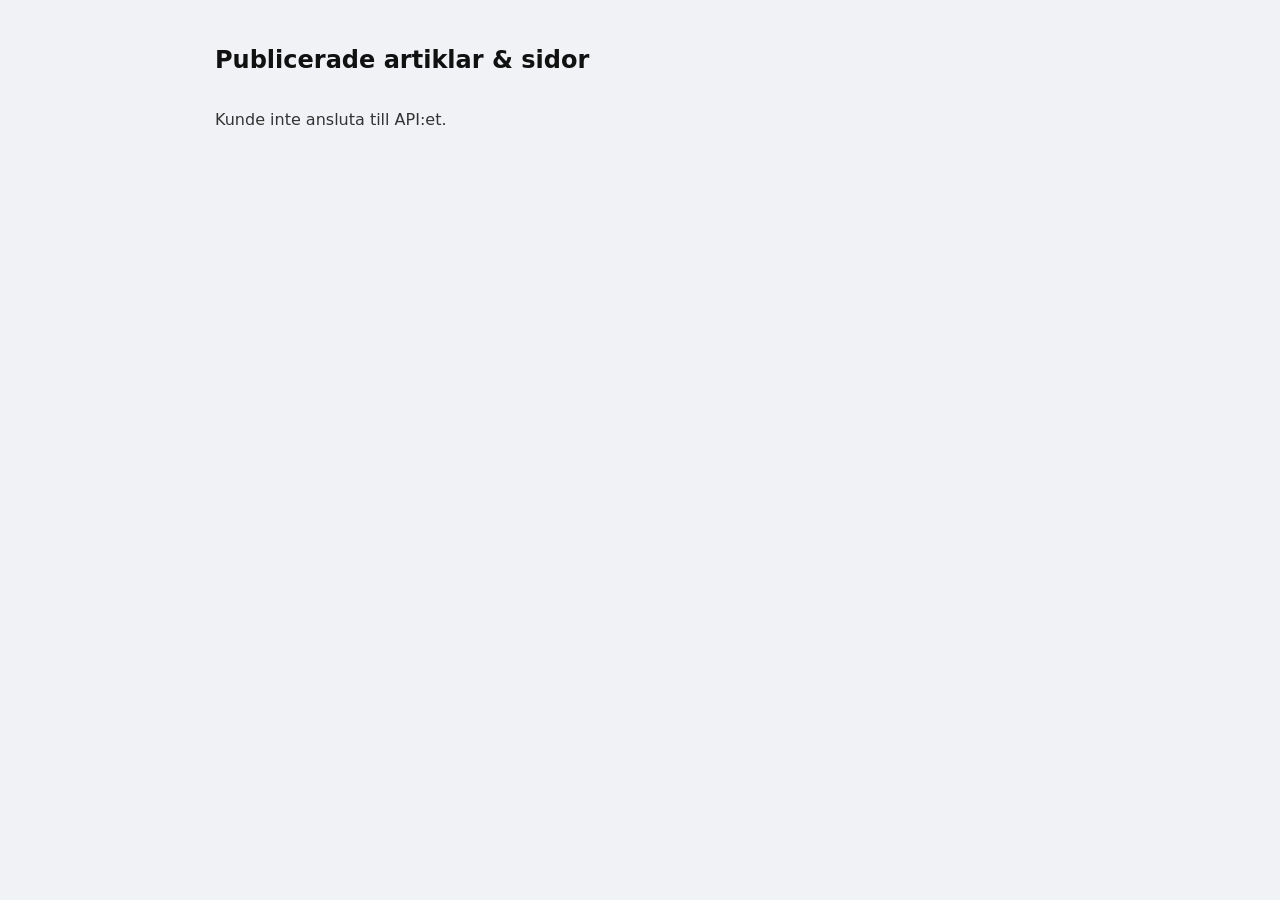
<file: index.html>
<!DOCTYPE html>
<html lang="sv">
<head>
    <meta charset="UTF-8">
    <meta name="viewport" content="width=device-width, initial-scale=1.0">
    <title>Publik Klient - CMS</title>
    <style>
        * { box-sizing: border-box; font-family: system-ui, -apple-system, sans-serif; }
        body { background-color: #f0f2f5; color: #333; margin: 0; padding: 30px; }
        .container { max-width: 850px; margin: 0 auto; }
        h1 { margin-bottom: 20px; font-size: 24px; color: #111; }
        
        /* Listvy för alla sidor på rad */
        .page-list { display: grid; grid-template-columns: repeat(2, minmax(0, 1fr)); gap: 12px; }
        .page-card { 
            background: white; 
            padding: 18px 24px; 
            border-radius: 8px; 
            box-shadow: 0 2px 6px rgba(0,0,0,0.05); 
            display: flex; 
            justify-content: space-between; 
            align-items: center; 
            cursor: pointer; 
            transition: transform 0.1s, box-shadow 0.1s; 
        }
        .page-card:hover { transform: translateY(-2px); box-shadow: 0 4px 12px rgba(0,0,0,0.1); }
        .page-info h3 { margin: 0 0 6px 0; font-size: 18px; color: #0066cc; }
        .page-info p { margin: 0; font-size: 13px; color: #666; }
        .badge { background: #e9ecef; color: #495057; padding: 3px 8px; border-radius: 4px; font-size: 11px; font-weight: 600; margin-right: 4px; }
        
        .open-btn { background: #0066cc; color: white; border: none; padding: 8px 16px; border-radius: 6px; cursor: pointer; font-weight: 600; font-size: 13px; shrink: 0; }
        .open-btn:hover { background: #0052a3; }

        /* Separat modal/fönster för detaljvisning */
        .modal { display: none; position: fixed; top: 0; left: 0; width: 100%; height: 100%; background: rgba(0,0,0,0.55); justify-content: center; align-items: center; padding: 20px; z-index: 1000; }
        .modal.active { display: flex; }
        .modal-content { 
            background: white; 
            width: 100%; 
            max-width: 700px; 
            max-height: 85vh; 
            overflow-y: auto; 
            padding: 30px; 
            border-radius: 12px; 
            box-shadow: 0 10px 25px rgba(0,0,0,0.2); 
            position: relative; 
        }
        
        .close-btn { position: absolute; top: 15px; right: 20px; background: transparent; border: none; font-size: 26px; cursor: pointer; color: #888; }
        .close-btn:hover { color: #000; }

        .lang-picker { display: flex; gap: 8px; margin-bottom: 20px; border-bottom: 1px solid #eee; padding-bottom: 12px; align-items: center; }
        .lang-btn { background: #f0f0f0; border: none; padding: 6px 12px; border-radius: 4px; cursor: pointer; font-size: 12px; font-weight: bold; }
        .lang-btn.active { background: #28a745; color: white; }
        
        .gallery { display: flex; gap: 12px; flex-wrap: wrap; margin-top: 25px; }
        .gallery img { max-width: 100%; height: auto; max-height: 220px; border-radius: 6px; object-fit: cover; }

        @media (max-width: 600px) {
            .page-list { grid-template-columns: 1fr; }
        }
    </style>
</head>
<body>

    <div class="container">
        <h1>Publicerade artiklar & sidor</h1>
        
        <!-- Listan där alla sidor läggs på rad -->
        <div id="pageList" class="page-list">
            <p>Laddar sidor...</p>
        </div>
    </div>

    <!-- Separat Fönster / Modal för att visa vald sida -->
    <div id="pageModal" class="modal" onclick="closeModalOnOutsideClick(event)">
        <div class="modal-content">
            <button class="close-btn" onclick="closeModal()">&times;</button>
            
            <div class="lang-picker">
                <strong style="font-size: 13px;">Språk:</strong>
                <div id="modalLangButtons"></div>
            </div>

            <div id="modalArticle">
                <p>Laddar innehåll...</p>
            </div>
        </div>
    </div>

    <script src="klient.js"></script>
</body>
</html>
</file>
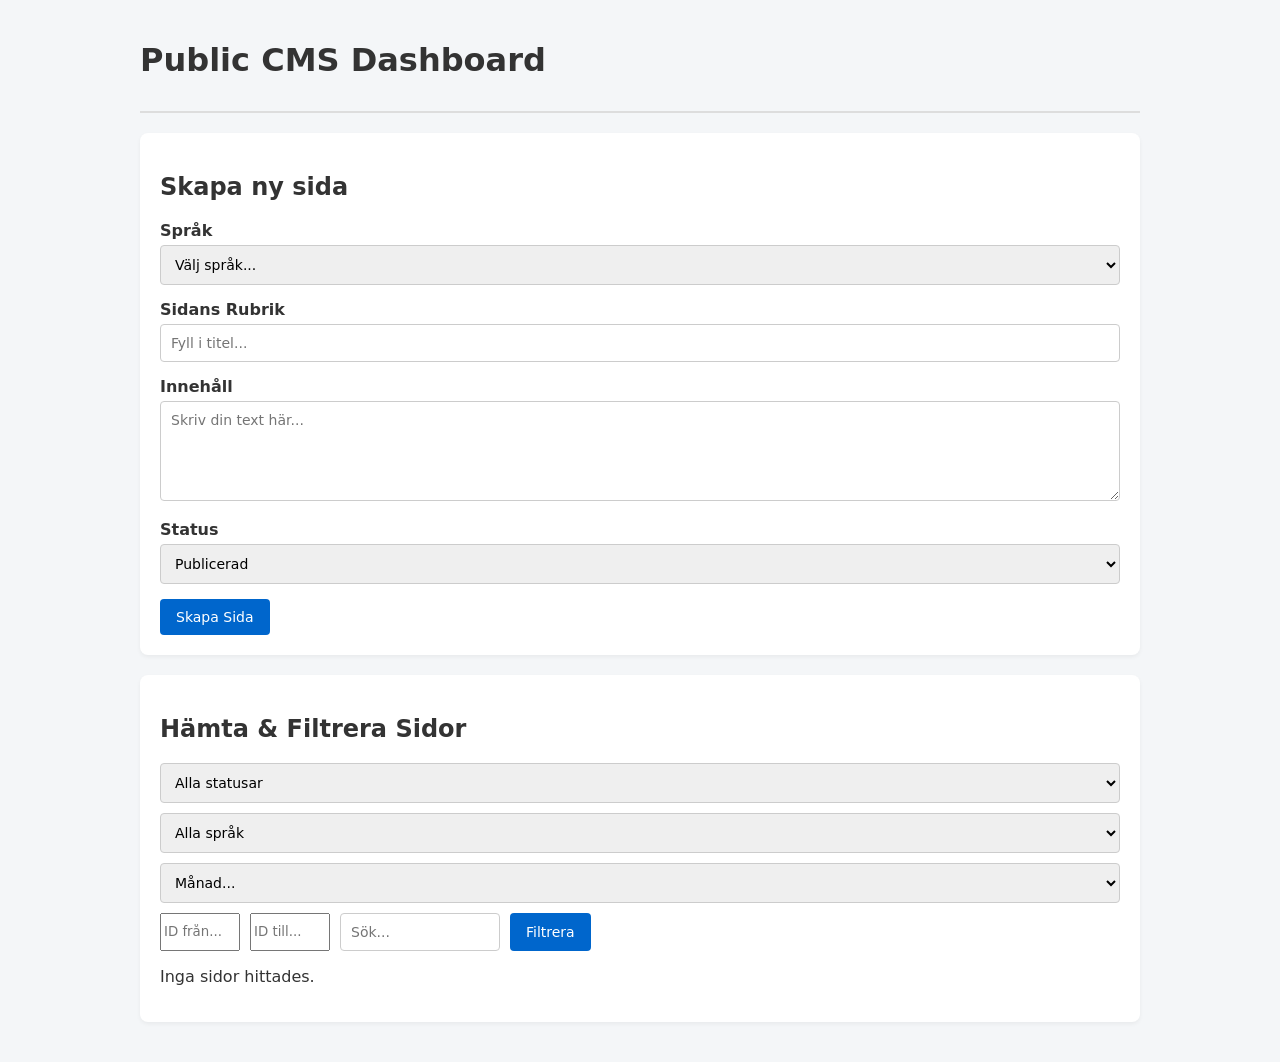
<file: admin/index.html>
<!DOCTYPE html>
<html lang="sv">
<head>
    <meta charset="UTF-8">
    <meta name="viewport" content="width=device-width, initial-scale=1.0">
    <title>CMS Admin Panel</title>
    <link rel="stylesheet" href="style.css">
</head>
<body>
    <div class="container">
        <header>
            <h1>Public CMS Dashboard</h1>
        </header>

        <!-- Redigera / Lägg till Översättning Modal -->
        <div id="editModal" class="modal">
            <div class="modal-content">
                <h2>Redigera / Översätt Sida</h2>
                <form id="editPageForm">
                    <input type="hidden" id="editId">
                    <div class="form-group">
                        <label for="editSprak">Språk för innehållet</label>
                        <select id="editSprak" required></select>
                    </div>
                    <div class="form-group">
                        <label for="editTitle">Titel</label>
                        <input type="text" id="editTitle" required>
                    </div>
                    <div class="form-group">
                        <label for="editContent">Innehåll</label>
                        <textarea id="editContent" required></textarea>
                    </div>
                    <div class="form-group">
                        <label for="editStatus">Status</label>
                        <select id="editStatus">
                            <option value="published">Publicerad</option>
                            <option value="draft">Utkast</option>
                        </select>
                    </div>
                    <button type="submit">Spara Ändringar</button>
                    <button type="button" class="secondary" onclick="closeEditModal()">Avbryt</button>
                </form>
            </div>
        </div>

        <!-- Skapa Ny Sida -->
        <div class="card">
            <h2>Skapa ny sida</h2>
            <form id="createPageForm">
                <div class="form-group">
                    <label for="sprak">Språk</label>
                    <select id="sprak" required>
                        <option value="" disabled selected>Välj språk...</option>
                    </select>
                </div>
                <div class="form-group">
                    <label for="title">Sidans Rubrik</label>
                    <input type="text" id="title" placeholder="Fyll i titel..." required>
                </div>
                <div class="form-group">
                    <label for="content">Innehåll</label>
                    <textarea id="content" placeholder="Skriv din text här..." required></textarea>
                </div>
                <div class="form-group">
                    <label for="status">Status</label>
                    <select id="status">
                        <option value="published">Publicerad</option>
                        <option value="draft">Utkast</option>
                    </select>
                </div>
                <button type="submit">Skapa Sida</button>
            </form>
        </div>

        <!-- Filtrering & Sökning -->
        <div class="card">
            <h2>Hämta & Filtrera Sidor</h2>
            <div class="controls">
                <select id="filterStatus" onchange="fetchPages()">
                    <option value="">Alla statusar</option>
                    <option value="published">Publicerad</option>
                    <option value="draft">Utkast</option>
                </select>
                <select id="filterSprak" onchange="fetchPages()">
                    <option value="">Alla språk</option>
                </select>
                <select id="filterMonth" onchange="fetchPages()">
                    <option value="">Månad...</option>
                    <option value="1">Januari</option>
                    <option value="2">Februari</option>
                    <option value="3">Mars</option>
                    <option value="4">April</option>
                    <option value="5">Maj</option>
                    <option value="6">Juni</option>
                    <option value="7">Juli</option>
                    <option value="8">Augusti</option>
                    <option value="9">September</option>
                    <option value="10">Oktober</option>
                    <option value="11">November</option>
                    <option value="12">December</option>
                </select>
                <input type="number" id="filterMinId" placeholder="ID från..." style="width: 80px;">
                <input type="number" id="filterMaxId" placeholder="ID till..." style="width: 80px;">
                <input type="text" id="searchInput" placeholder="Sök..." style="width: 160px;">
                <button onclick="fetchPages()">Filtrera</button>
            </div>
            
            <div id="pagesList"></div>
        </div>
    </div>

    <script src="app.js"></script>
</body>
</html>
</file>
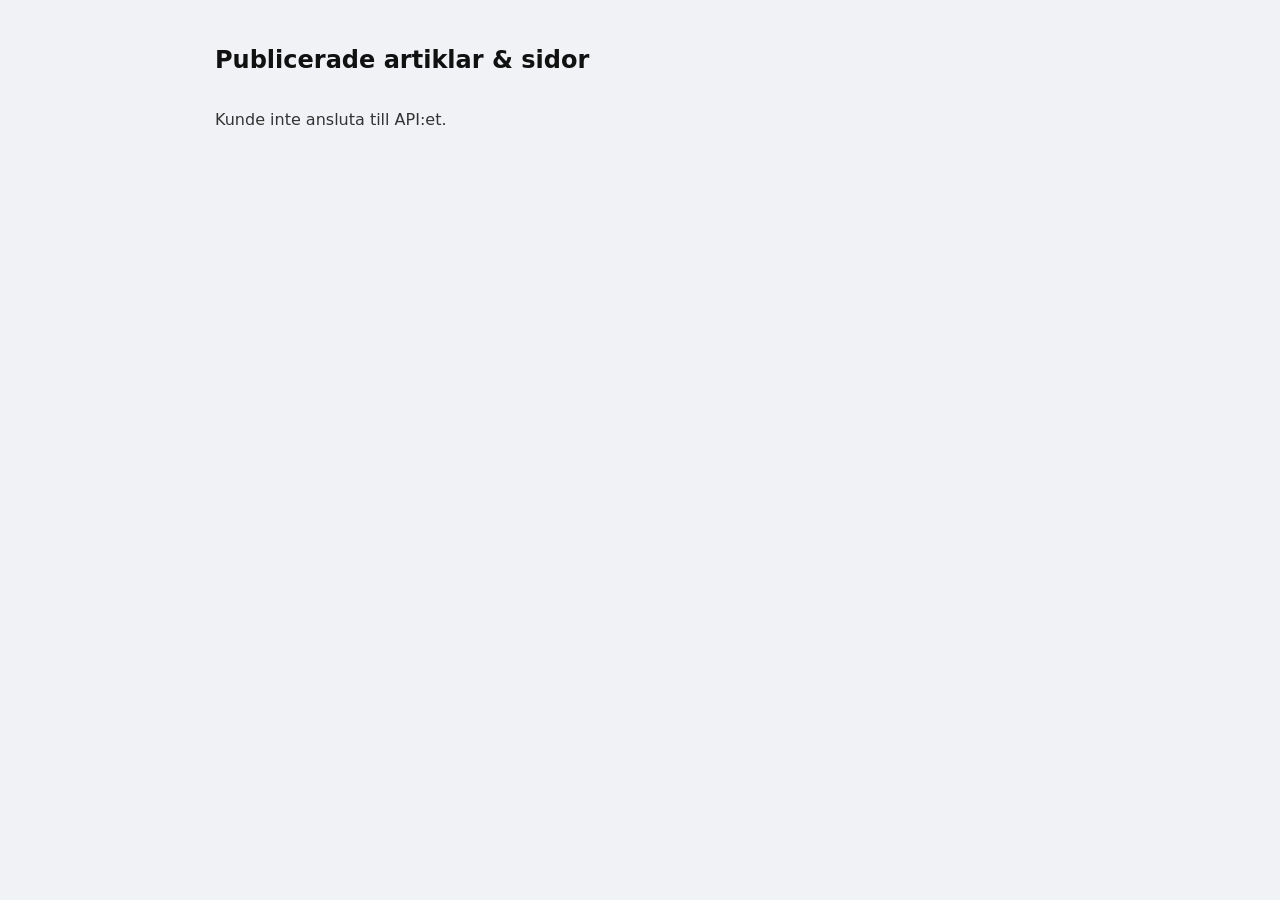
<file: visare.html>
<!DOCTYPE html>
<html lang="sv">
<head>
    <meta charset="UTF-8">
    <meta name="viewport" content="width=device-width, initial-scale=1.0">
    <title>Publik Klient - CMS</title>
    <style>
        * { box-sizing: border-box; font-family: system-ui, -apple-system, sans-serif; }
        body { background-color: #f0f2f5; color: #333; margin: 0; padding: 30px; }
        .container { max-width: 850px; margin: 0 auto; }
        h1 { margin-bottom: 20px; font-size: 24px; color: #111; }
        
        /* Listvy för alla sidor på rad */
        .page-list { display: flex; flex-direction: column; gap: 12px; }
        .page-card { 
            background: white; 
            padding: 18px 24px; 
            border-radius: 8px; 
            box-shadow: 0 2px 6px rgba(0,0,0,0.05); 
            display: flex; 
            justify-content: space-between; 
            align-items: center; 
            cursor: pointer; 
            transition: transform 0.1s, box-shadow 0.1s; 
        }
        .page-card:hover { transform: translateY(-2px); box-shadow: 0 4px 12px rgba(0,0,0,0.1); }
        .page-info h3 { margin: 0 0 6px 0; font-size: 18px; color: #0066cc; }
        .page-info p { margin: 0; font-size: 13px; color: #666; }
        .badge { background: #e9ecef; color: #495057; padding: 3px 8px; border-radius: 4px; font-size: 11px; font-weight: 600; margin-right: 4px; }
        
        .open-btn { background: #0066cc; color: white; border: none; padding: 8px 16px; border-radius: 6px; cursor: pointer; font-weight: 600; font-size: 13px; shrink: 0; }
        .open-btn:hover { background: #0052a3; }

        /* Separat modal/fönster för detaljvisning */
        .modal { display: none; position: fixed; top: 0; left: 0; width: 100%; height: 100%; background: rgba(0,0,0,0.55); justify-content: center; align-items: center; padding: 20px; z-index: 1000; }
        .modal.active { display: flex; }
        .modal-content { 
            background: white; 
            width: 100%; 
            max-width: 700px; 
            max-height: 85vh; 
            overflow-y: auto; 
            padding: 30px; 
            border-radius: 12px; 
            box-shadow: 0 10px 25px rgba(0,0,0,0.2); 
            position: relative; 
        }
        
        .close-btn { position: absolute; top: 15px; right: 20px; background: transparent; border: none; font-size: 26px; cursor: pointer; color: #888; }
        .close-btn:hover { color: #000; }

        .lang-picker { display: flex; gap: 8px; margin-bottom: 20px; border-bottom: 1px solid #eee; padding-bottom: 12px; align-items: center; }
        .lang-btn { background: #f0f0f0; border: none; padding: 6px 12px; border-radius: 4px; cursor: pointer; font-size: 12px; font-weight: bold; }
        .lang-btn.active { background: #28a745; color: white; }
        
        .gallery { display: flex; gap: 12px; flex-wrap: wrap; margin-top: 25px; }
        .gallery img { max-width: 100%; height: auto; max-height: 220px; border-radius: 6px; object-fit: cover; }
    </style>
</head>
<body>

    <div class="container">
        <h1>Publicerade artiklar & sidor</h1>
        
        <!-- Listan där alla sidor läggs på rad -->
        <div id="pageList" class="page-list">
            <p>Laddar sidor...</p>
        </div>
    </div>

    <!-- Separat Fönster / Modal för att visa vald sida -->
    <div id="pageModal" class="modal" onclick="closeModalOnOutsideClick(event)">
        <div class="modal-content">
            <button class="close-btn" onclick="closeModal()">&times;</button>
            
            <div class="lang-picker">
                <strong style="font-size: 13px;">Språk:</strong>
                <div id="modalLangButtons"></div>
            </div>

            <div id="modalArticle">
                <p>Laddar innehåll...</p>
            </div>
        </div>
    </div>

    <script>
        // LANSERING: Ändra till din subdomän-URL vid lansering (t.ex. 'https://api.mindoman.se/api.php')
        const API_URL = 'api_public.php';

        document.addEventListener('DOMContentLoaded', fetchPublishedPages);

        // 1. Hämtar alla publicerade sidor och listar dem i översikten
        async function fetchPublishedPages() {
            try {
                const response = await fetch(`${API_URL}?status=published`);
                const pages = await response.json();

                const listContainer = document.getElementById('pageList');
                listContainer.innerHTML = '';

                if (!Array.isArray(pages) || pages.length === 0) {
                    listContainer.innerHTML = '<p>Det finns inga publicerade sidor just nu.</p>';
                    return;
                }

                // Bygg en rad för varje sida
                pages.forEach(p => {
                    let langsHtml = p.available_languages && p.available_languages.length > 0
                        ? p.available_languages.map(l => `<span class="badge">${escapeHtml(l.namn)}</span>`).join('')
                        : '';

                    listContainer.innerHTML += `
                        <div class="page-card" onclick="openPageModal(${p.id})">
                            <div class="page-info">
                                <h3>${escapeHtml(p.title)}</h3>
                                <p>ID: ${p.id} &nbsp;|&nbsp; Tillgängliga språk: ${langsHtml}</p>
                            </div>
                            <button class="open-btn" onclick="event.stopPropagation(); openPageModal(${p.id})">Läs artikel</button>
                        </div>
                    `;
                });

            } catch (err) {
                console.error("Fel vid hämtning av sidor:", err);
                document.getElementById('pageList').innerHTML = '<p>Kunde inte ansluta till API:et.</p>';
            }
        }

        // 2. Öppnar fönstret (modalen) och hämtar innehållet för vald sida
        async function openPageModal(pageId, sprakId = null) {
            const modal = document.getElementById('pageModal');
            modal.classList.add('active');

            let url = `${API_URL}?id=${pageId}`;
            if (sprakId) url += `&sprak_id=${sprakId}`;

            try {
                const response = await fetch(url);
                const page = await response.json();

                if (!response.ok) {
                    document.getElementById('modalArticle').innerHTML = `<h2>Sidan hittades inte</h2>`;
                    return;
                }

                // Generera språknappar inuti fönstret
                const langContainer = document.getElementById('modalLangButtons');
                langContainer.innerHTML = '';

                if (page.translations && page.translations.length > 0) {
                    page.translations.forEach(t => {
                        const activeClass = (t.sprak_id == page.sprak_id) ? 'active' : '';
                        langContainer.innerHTML += `
                            <button class="lang-btn ${activeClass}" onclick="openPageModal(${page.id}, ${t.sprak_id})">
                                ${escapeHtml(t.sprak_namn)}
                            </button>
                        `;
                    });
                }

                // Bildgalleri
                let imagesHtml = '';
                if (page.images && page.images.length > 0) {
                    page.images.forEach(img => {
                        imagesHtml += `<img src="${img.img_path}" alt="Bild">`;
                    });
                }

                // Rendera titel, brödtext och bilder i fönstret
                document.getElementById('modalArticle').innerHTML = `
                    <h1 style="margin-top:0; font-size: 26px;">${escapeHtml(page.title)}</h1>
                    <p style="line-height:1.6; white-space: pre-line; font-size: 15px;">${escapeHtml(page.content)}</p>
                    <div class="gallery">${imagesHtml}</div>
                `;

            } catch (err) {
                console.error("Kunde inte ladda fönstret:", err);
                document.getElementById('modalArticle').innerHTML = `<p>Kunde inte ladda innehåll.</p>`;
            }
        }

        // 3. Stänga fönstret
        function closeModal() {
            document.getElementById('pageModal').classList.remove('active');
        }

        function closeModalOnOutsideClick(e) {
            if (e.target.id === 'pageModal') {
                closeModal();
            }
        }

        function escapeHtml(str) {
            return str ? str.replace(/&/g, "&amp;").replace(/</g, "&lt;").replace(/>/g, "&gt;").replace(/"/g, "&quot;") : '';
        }
    </script>
</body>
</html>
</file>
<file: admin/style.css>
* { box-sizing: border-box; font-family: system-ui, -apple-system, sans-serif; }
body { background-color: #f4f6f8; color: #333; margin: 0; padding: 20px; }
.container { max-width: 1000px; margin: 0 auto; }
header { display: flex; justify-content: space-between; align-items: center; margin-bottom: 20px; border-bottom: 2px solid #ddd; padding-bottom: 10px; }
.card { background: white; padding: 20px; border-radius: 8px; box-shadow: 0 2px 4px rgba(0,0,0,0.05); margin-bottom: 20px; }
.form-group { margin-bottom: 15px; }
label { display: block; font-weight: bold; margin-bottom: 5px; }
input[type="text"], textarea, select { width: 100%; padding: 10px; border: 1px solid #ccc; border-radius: 4px; font-size: 14px; }
textarea { height: 100px; resize: vertical; }
button { background: #0066cc; color: white; border: none; padding: 10px 16px; border-radius: 4px; cursor: pointer; font-size: 14px; }
button:hover { background: #0052a3; }
button.danger { background: #dc3545; }
button.danger:hover { background: #bd2130; }
button.secondary { background: #6c757d; }
.badge { display: inline-block; padding: 4px 8px; border-radius: 12px; font-size: 12px; font-weight: bold; text-transform: uppercase; }
.badge.published { background: #d4edda; color: #155724; }
.badge.draft { background: #fff3cd; color: #856404; }
.page-item { border: 1px solid #e0e0e0; border-radius: 6px; padding: 15px; margin-bottom: 15px; background: #fff; }
.page-header { display: flex; justify-content: space-between; align-items: center; }
.image-gallery { display: flex; gap: 10px; flex-wrap: wrap; margin: 15px 0; }
.image-card { border: 1px solid #ddd; border-radius: 4px; padding: 5px; width: 120px; text-align: center; background: #fafafa; }
.image-card img { width: 100%; height: 80px; object-fit: cover; border-radius: 3px; }
.image-card span { display: block; font-size: 10px; color: #666; margin-top: 4px; }
.controls { display: flex; gap: 10px; margin-bottom: 15px; flex-wrap: wrap; }
.modal { display: none; position: fixed; top: 0; left: 0; width: 100%; height: 100%; background: rgba(0,0,0,0.5); justify-content: center; align-items: center; }
.modal.active { display: flex; }
.modal-content { background: white; padding: 25px; border-radius: 8px; width: 100%; max-width: 500px; }
</file>
